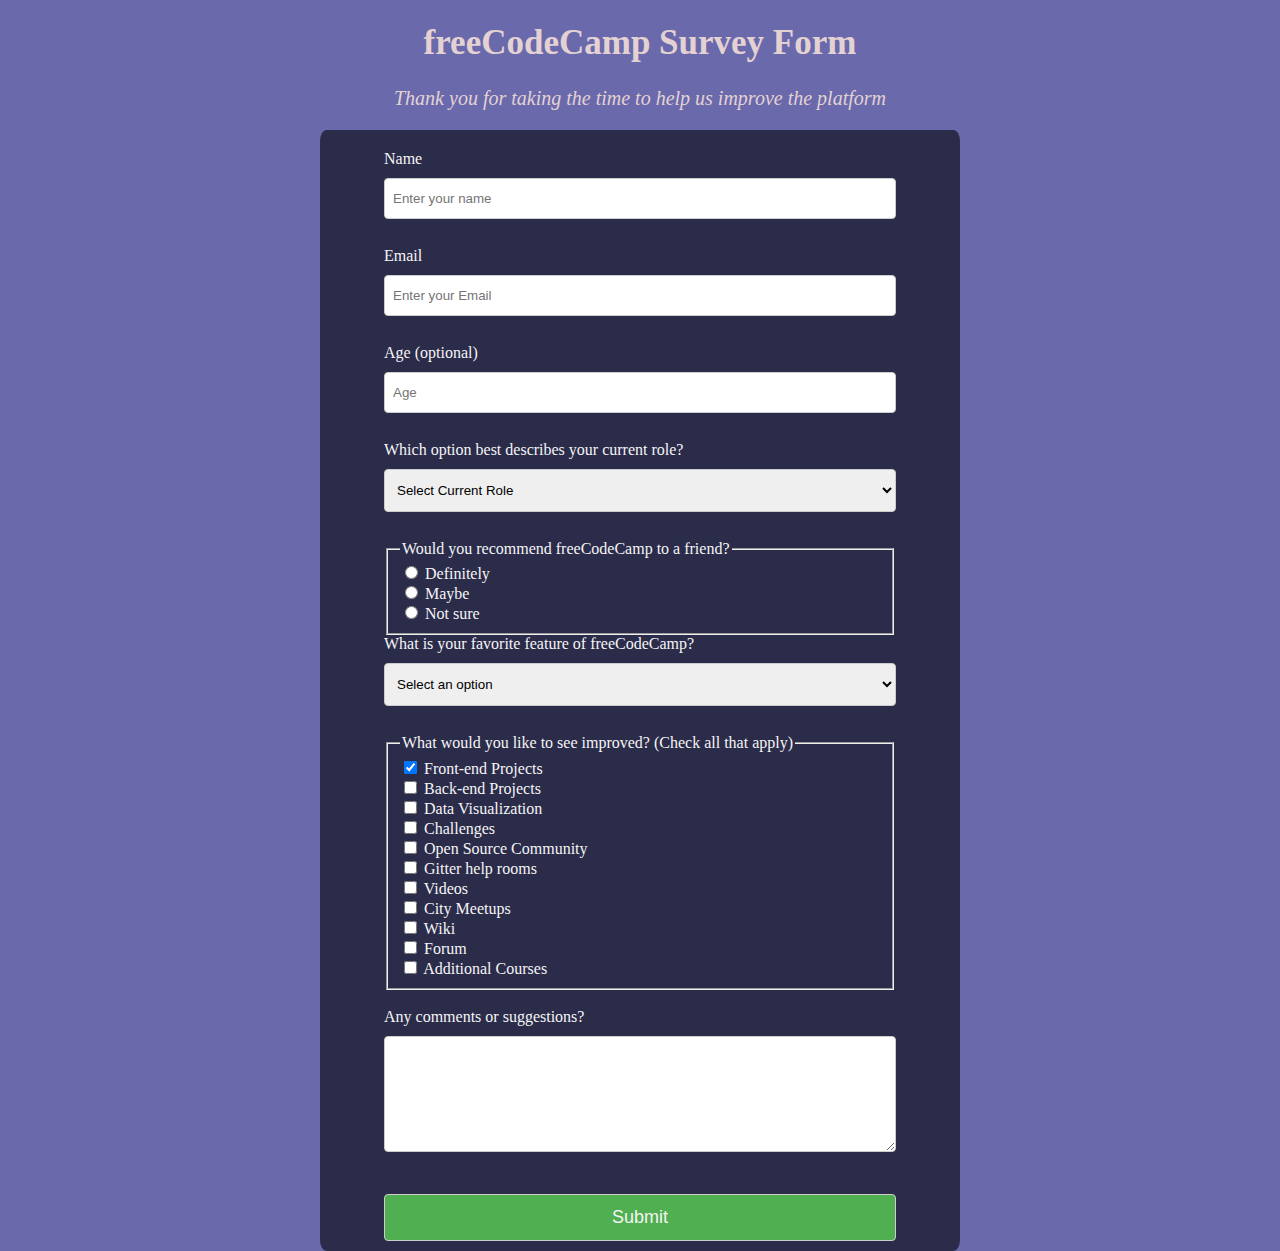
<file: surveyForm.html>
<!DOCTYPE html>
<html>
    <head>
        <title>Survey Form</title>
        <link rel="stylesheet" href="surveyForm.css">
    </head>
    <body>
      <div id="color-background">
        <h1 id="title">freeCodeCamp Survey Form</h1>
        <p id="description"><em>Thank you for taking the time to help us improve the platform</em></p>

        <form id="survey-form">
           <div id="name-div">
            <label id="name-label" for="name">Name</label> <br>
            <input id="name" type="text" name="name" placeholder="Enter your name" required>
          </div> <br>
          <div id="email-div">
            <label id="email-label" for="email">Email</label> <br>
            <input id="email" type="email" name="email" placeholder="Enter your Email" required> 
          </div><br>
          <div id="number-div">
            <label id="number-label" for="number">Age (optional)</label> <br>
            <input id="number" type="number" name="age" placeholder="Age" min="10" step="1" max="130" required> 
          </div><br>
          <div id="role-div">
            <label id="role-lable" for="dropdown">Which option best describes your current role?</label> <br>
            <select id="dropdown" name="role" required> 
                   <option disabled selected>Select Current Role</option>
                   <option value="student">Student</option>
                   <option value="job">Full Time Job</option>
                   <option value="learner">Full Time Learner</option>
                   <option value="noSay">Prefer not to say</option>
                   <option value="other">Other</option>
            </select>
          </div>
            <br>
          <div id="recommend-div">
            <fieldset >
                <legend>Would you recommend freeCodeCamp to a friend?</legend>
                <input id="Definitely" type="radio" name="recommend" value="Definitely">
                <label for="Definitely">Definitely</label> <br>
                <input id="Maybe" type="radio" name="recommend" value="Maybe">
                <label for="Maybe">Maybe</label> <br>
                <input id="notSure" type="radio" name="recommend" value="notSure">
                <label for="notSure">Not sure</label> <br>
            </fieldset>
          </div>
          <div id="favorite-div">
            <label id="favorite-label" for="favoriteFeature">What is your favorite feature of freeCodeCamp?</label> <br>    
            <select id="favoriteFeature" name="favorite" required> 
                <option disabled selected>Select an option</option>
                <option value="Challenges">Challenges</option>
                <option value="Projects">Projects</option>
                <option value="Community">Community</option>
                <option value="openSource">Open Source</option>
            </select>
          </div>
          <br>
         <div id="improve-div">
         <fieldset>
            <legend>What would you like to see improved? (Check all that apply)</legend>
            <input id="front-end"type="checkbox" name="front-end" value="front-end" checked>
            <label for="front-end">Front-end Projects</label><br>
            <input id="back-end" type="checkbox" name="back-end" value="back-end">
            <label for="back-end">Back-end Projects</label><br>
            <input id="Visual" type="checkbox" name="Visual" value="Visual">
            <label for="Visual">Data Visualization</label><br>
            <input id="Challenges" type="checkbox" name="Challenges" value="Challenges">
            <label for="Challenges">Challenges</label><br>
            <input id="openSource" type="checkbox" name="openSource" value="openSource">
            <label for="openSource">Open Source Community</label><br>
            <input id="Gitter" type="checkbox" name="Gitter" value="Gitter">
            <label for="Gitter">Gitter help rooms</label><br>
            <input id="Videos" type="checkbox" name="Videos" value="Videos">
            <label for="Videos">Videos</label><br>
            <input id="Meetups" type="checkbox" name="Meetups" value="Meetups">
            <label for="Meetups">City Meetups</label><br>
            <input id="Wiki" type="checkbox" name="Wiki" value="Wiki">
            <label for="Wiki">Wiki</label><br>
            <input id="Forum" type="checkbox" name="Forum" value="Forum">
            <label for="Forum">Forum</label><br>
            <input id="Courses" type="checkbox" name="Courses" value="Courses">
            <label for="Courses">Additional Courses</label><br>
          </fieldset> 
          </div>
         <br>
         <div id="comment-div">
         <label for="comment">Any comments or suggestions?</label> <br>
         <textarea placeholder="Enter your comment here..." id="comment" name="comment" rows="6" cols="50">
         </textarea> 
        </div>
         <br>
         
         <input id="submit" type="submit" value="Submit" formaction="">
        </form>
      </div>
    </body>
</html>
</file>
<file: surveyForm.css>
body{
    background-image: url("https://www.lefthudson.com/wp-content/uploads/2019/11/sexy-elf-wallpaper-lovely-46-elf-girl-wallpaper-on-wallpapersafari-for-you-of-sexy-elf-wallpaper-scaled.jpg");
    margin: 0px;
    position: relative;
    display: flex;
    justify-content: center;
}

#title, #description {
    text-align: center;
    color: rgb(228, 210, 210);
    font-size: 35px;
}

#description{
    font-size: 20px;
}

#color-background{
    background-color: rgba(67, 67, 151, 0.8);
    position: absolute;
    width: 100%;
    top: 0;
    left: 0;
}

#survey-form{
   margin-left: 25%;
   margin-right: 25%;
   padding-top: 20px;
   background-color: rgba(27, 27, 50, 0.8);
   border-radius: 1%;
   color: whitesmoke;
}

#name-div, #email-div, #number-div, #role-div,#recommend-div,#favorite-div,#improve-div,#comment-div{
    margin-left: 10%;
    margin-right: 10%;
}

input[type="text"],input[type="email"],input[type="number"],select, textarea,input[type="submit"]{
    width: 100%;
    padding: 12px 8px;
    margin-top: 10px;
    margin-bottom: 10px;
    border-radius: 4px;
    display: inline-block;
    border: 1px solid #ccc;
    box-sizing: border-box;
}

input[type="submit"]
{
    width: 80%;
    margin-left: 10%;
    margin-right: 10%;
    background-color: rgb(80, 175, 80);
    color: whitesmoke;
    font-size: 18px;
}
</file>
